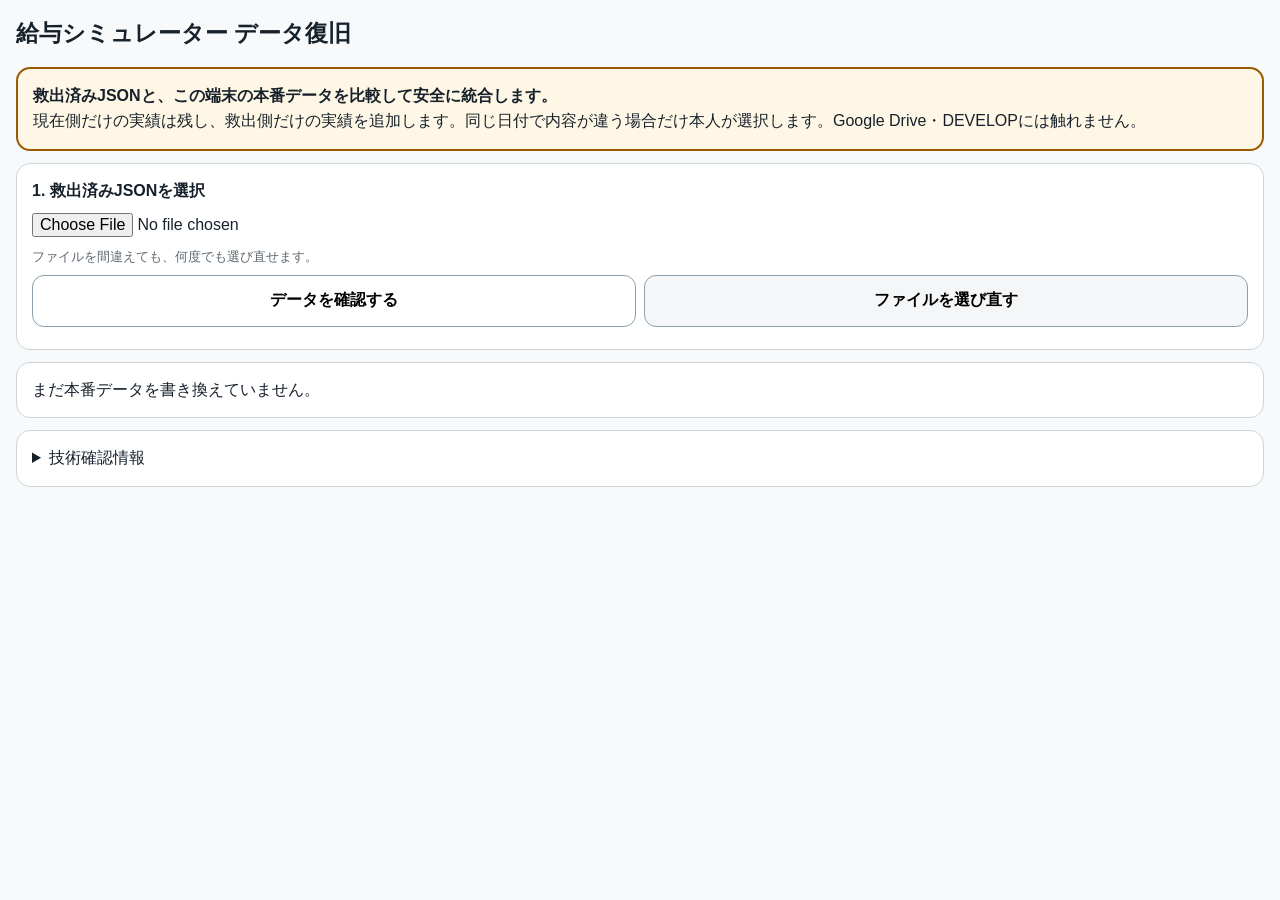
<file: production-data-recovery.html>
<!doctype html><html lang="ja"><head><meta charset="utf-8"><meta name="viewport" content="width=device-width,initial-scale=1,viewport-fit=cover"><title>給与シミュレーター データ復旧</title><style>body{font-family:-apple-system,BlinkMacSystemFont,"Segoe UI",sans-serif;margin:16px;line-height:1.55;background:#f7f9fa;color:#17212b}h1{font-size:23px}.card{background:#fff;border:1px solid #ccd5da;border-radius:14px;padding:15px;margin:12px 0}.ok{border:2px solid #287a3d;background:#eefaf1}.warn{border:2px solid #9a5b00;background:#fff7e6}.bad{border:2px solid #a61b1b;background:#fff0f0}.row{display:flex;gap:8px;flex-wrap:wrap}.row button{flex:1 1 180px}button,input{font-size:16px}button{width:100%;min-height:52px;font-size:16px;font-weight:700;padding:11px;border-radius:12px;border:1px solid #8ca0aa;background:#fff;margin:7px 0}button:disabled{opacity:.42}.secondary{font-weight:600;background:#f4f6f7}.danger{border-color:#a61b1b}.kv{display:grid;grid-template-columns:auto 1fr;gap:6px 10px}.kv div:nth-child(odd){font-weight:700}.conflict{border:1px solid #c66;border-radius:10px;padding:12px;margin:12px 0;background:#fff}.choice{display:block;border:1px solid #bbb;border-radius:9px;padding:10px;margin:8px 0}.choice input{transform:scale(1.2);margin-right:8px}.detail{font-size:14px;margin-left:25px}.small{font-size:13px;color:#5d6870}.file{display:block;margin:10px 0;width:100%}.check{display:flex;align-items:flex-start;gap:8px;margin:10px 0}.check input{margin-top:4px;transform:scale(1.2)}pre{white-space:pre-wrap;overflow-wrap:anywhere;font-size:12px;background:#f1f4f5;padding:10px;border-radius:9px}</style></head><body><h1>給与シミュレーター データ復旧</h1><div class="card warn"><b>救出済みJSONと、この端末の本番データを比較して安全に統合します。</b><br>現在側だけの実績は残し、救出側だけの実績を追加します。同じ日付で内容が違う場合だけ本人が選択します。Google Drive・DEVELOPには触れません。</div><div class="card" id="fileCard"><b>1. 救出済みJSONを選択</b><input id="file" class="file" type="file" accept="application/json,.json"><div class="small">ファイルを間違えても、何度でも選び直せます。</div><div class="row"><button id="inspect">データを確認する</button><button id="reselect" class="secondary">ファイルを選び直す</button></div></div><div id="status" class="card">まだ本番データを書き換えていません。</div><div id="summary" class="card" hidden></div><div id="conflicts" class="card warn" hidden></div><div id="backupBox" class="card" hidden><b>2. 統合前バックアップ</b><br>まず現在の本番データを端末内に退避します。その後、バックアップJSONを保存できます。ダウンロードをキャンセルしても、同じボタンから何度でもやり直せます。<button id="makeBackup">端末内に安全バックアップを作成</button><div id="backupReady" hidden><button id="downloadBackup">バックアップJSONをダウンロード</button><label class="check"><input id="backupConfirm" type="checkbox"><span>バックアップ内容を確認しました。統合へ進みます。</span></label></div></div><div id="applyBox" class="card" hidden><b>3. 本番へ統合</b><br>統合直前に、比較時から本番データが変わっていないことを再確認します。<button id="apply" disabled>確認済みの内容で本番へ統合する</button><button id="backToFile" class="secondary">ファイル選択からやり直す</button></div><div id="result" class="card" hidden></div><details class="card"><summary>技術確認情報</summary><pre id="tech">待機中</pre></details><script>(function(){'use strict';var KEY='taxiPayPwaStateV10',BACKUP_KEY='taxiPayRecoveryBeforeMergeV3';var $=function(id){return document.getElementById(id)};var fileEl=$('file'),statusEl=$('status'),summaryEl=$('summary'),conflictsEl=$('conflicts'),backupBox=$('backupBox'),backupReady=$('backupReady'),applyBox=$('applyBox'),resultEl=$('result'),techEl=$('tech'),applyBtn=$('apply'),confirmEl=$('backupConfirm');var currentRaw=null,currentState=null,rescueState=null,comparison=null,choices={},backupObj=null,backupName='';function clone(x){return JSON.parse(JSON.stringify(x))}function parseJson(raw){try{return{ok:true,value:JSON.parse(raw)}}catch(e){return{ok:false,error:e}}}function validState(s){return !!s&&typeof s==='object'&&!Array.isArray(s)&&Array.isArray(s.entries)&&Array.isArray(s.history)&&s.settings&&typeof s.settings==='object'}function revenue(e){if(e.grossRevenue!=null)return Number(e.grossRevenue);if(e.adjustedGrossSales!=null)return Number(e.adjustedGrossSales);if(e.grossSales!=null)return Number(e.grossSales);return 0}function canon(e){return JSON.stringify({date:e.date||'',paidLeaveUnits:Number(e.paidLeaveUnits||0),grossRevenue:revenue(e),clockIn:e.clockIn||'',clockOut:e.clockOut||'',normalBreakMinutes:Number(e.normalBreakMinutes||0),nightBreakMinutes:Number(e.nightBreakMinutes||0),holidayType:e.holidayType||'normal',hadAccident:!!e.hadAccident,hadViolation:!!e.hadViolation})}function detail(e){return '営収 '+revenue(e).toLocaleString('ja-JP')+'円 / 有休 '+Number(e.paidLeaveUnits||0)+' / 出 '+(e.clockIn||'―')+' / 帰 '+(e.clockOut||'―')+' / 通常休憩 '+Number(e.normalBreakMinutes||0)+'分 / 深夜休憩 '+Number(e.nightBreakMinutes||0)+'分'}function stateFromInput(x){if(validState(x))return x;if(x&&validState(x.state))return x.state;if(x&&Array.isArray(x.rows)){for(var i=0;i<x.rows.length;i++){var r=x.rows[i];if(r&&r.key===KEY&&validState(r.data))return r.data}}throw new Error('このJSONから本番勤務データを確認できませんでした。')}function getCurrent(){var raw=localStorage.getItem(KEY);if(raw===null)return{raw:null,state:{initialized:true,settings:{},entries:[],history:[]}};var p=parseJson(raw);if(!p.ok||!validState(p.value))throw new Error('現在の本番データ形式を安全に解析できません。');return{raw:raw,state:p.value}}function compare(cur,res){var byId={},byDate={},add=[],same=[],conflicts=[];cur.entries.forEach(function(e){if(e.id)byId[e.id]=e;if(!byDate[e.date])byDate[e.date]=[];byDate[e.date].push(e)});res.entries.forEach(function(r){var ih=r.id?byId[r.id]:null;if(ih){if(canon(ih)===canon(r))same.push(r);else conflicts.push({date:r.date,rescue:r,current:[ih],reason:'同一IDで内容相違'});return}var ds=byDate[r.date]||[],sem=null;for(var j=0;j<ds.length;j++){if(canon(ds[j])===canon(r)){sem=ds[j];break}}if(sem){same.push(r);return}if(ds.length){conflicts.push({date:r.date,rescue:r,current:ds,reason:'同じ日付で内容相違'});return}add.push(r)});return{add:add,same:same,conflicts:conflicts}}function download(name,obj){var blob=new Blob([JSON.stringify(obj,null,2)],{type:'application/json'}),a=document.createElement('a'),u=URL.createObjectURL(blob);a.href=u;a.download=name;document.body.appendChild(a);a.click();a.remove();setTimeout(function(){URL.revokeObjectURL(u)},1500)}function clearAfterFile(){summaryEl.hidden=true;conflictsEl.hidden=true;backupBox.hidden=true;backupReady.hidden=true;applyBox.hidden=true;resultEl.hidden=true;applyBtn.disabled=true;confirmEl.checked=false;choices={};comparison=null;rescueState=null;backupObj=null;backupName='';currentRaw=null;currentState=null}function restartFileSelection(){clearAfterFile();fileEl.value='';statusEl.className='card';statusEl.textContent='ファイルを選び直してください。本番データは変更していません。';techEl.textContent='待機中';try{fileEl.click()}catch(e){}}function allConflictsChosen(){if(!comparison)return false;for(var i=0;i<comparison.conflicts.length;i++){if(!choices[i])return false}return true}function updateApplyReady(){applyBtn.disabled=!(backupObj&&confirmEl.checked&&allConflictsChosen())}function renderConflicts(){conflictsEl.hidden=comparison.conflicts.length===0;if(!comparison.conflicts.length)return;var html='<b>同じ日付で内容が異なるデータ</b><div class="small">本人が実際の入力内容を確認し、日付ごとに採用する方を選んでください。</div>';comparison.conflicts.forEach(function(c,i){html+='<div class="conflict"><b>'+c.date+'</b><label class="choice"><input type="radio" name="conf'+i+'" value="current">現在のスマホ側を残す<div class="detail">'+c.current.map(detail).join('<br>')+'</div></label><label class="choice"><input type="radio" name="conf'+i+'" value="rescue">救出データを採用<div class="detail">'+detail(c.rescue)+'</div></label></div>'});conflictsEl.innerHTML=html;comparison.conflicts.forEach(function(c,i){var radios=document.querySelectorAll('input[name="conf'+i+'"]');for(var k=0;k<radios.length;k++){radios[k].addEventListener('change',function(ev){choices[i]=ev.target.value;updateApplyReady()})}})}$('inspect').addEventListener('click',function(){clearAfterFile();try{var f=fileEl.files&&fileEl.files[0];if(!f)throw new Error('救出済みJSONを選択してください。');var reader=new FileReader();reader.onerror=function(){statusEl.className='card bad';statusEl.textContent='JSONを読み込めませんでした。本番データは変更していません。'};reader.onload=function(){try{var p=parseJson(String(reader.result||''));if(!p.ok)throw new Error('JSONとして解析できません。');rescueState=stateFromInput(p.value);var cur=getCurrent();currentRaw=cur.raw;currentState=cur.state;comparison=compare(currentState,rescueState);summaryEl.hidden=false;summaryEl.innerHTML='<div class="kv"><div>選択ファイル</div><div>'+f.name+'</div><div>現在の本番</div><div>'+currentState.entries.length+'件</div><div>救出データ</div><div>'+rescueState.entries.length+'件</div><div>一致済み</div><div>'+comparison.same.length+'件</div><div>自動追加</div><div>'+comparison.add.length+'件</div><div>要確認</div><div>'+comparison.conflicts.length+'件</div></div>';renderConflicts();backupBox.hidden=false;statusEl.className='card ok';statusEl.innerHTML='<b>比較が完了しました。</b><br>内容が違う場合は「ファイルを選び直す」で戻れます。まだ本番データは変更していません。';techEl.textContent=JSON.stringify({status:'COMPARED',fileName:f.name,currentEntries:currentState.entries.length,rescueEntries:rescueState.entries.length,sameDates:comparison.same.map(function(e){return e.date}),addDates:comparison.add.map(function(e){return e.date}),conflictDates:comparison.conflicts.map(function(c){return c.date})},null,2)}catch(err){clearAfterFile();statusEl.className='card bad';statusEl.innerHTML='<b>比較できませんでした。</b><br>'+err.message+'<br>本番データは変更していません。';techEl.textContent=String(err&&err.stack?err.stack:err)}};reader.readAsText(f)}catch(err){statusEl.className='card bad';statusEl.textContent=err.message;techEl.textContent=String(err)}});$('reselect').addEventListener('click',restartFileSelection);$('backToFile').addEventListener('click',restartFileSelection);$('makeBackup').addEventListener('click',function(){try{if(!comparison||!currentState)throw new Error('先に救出JSONを確認してください。');if(!allConflictsChosen())throw new Error('競合データの選択を完了してください。');var now=getCurrent();if(now.raw!==currentRaw)throw new Error('比較後に本番データが変更されています。ファイル選択からやり直してください。');var stamp=new Date().toISOString();backupObj={backupFormat:'taxi-pay-before-recovery-v3',createdAt:stamp,key:KEY,state:currentRaw===null?null:clone(currentState)};localStorage.setItem(BACKUP_KEY,JSON.stringify(backupObj));if(localStorage.getItem(BACKUP_KEY)!==JSON.stringify(backupObj))throw new Error('端末内バックアップ検証に失敗しました。');backupName='taxi-pay-before-recovery-'+stamp.replace(/[:.]/g,'-')+'.json';backupReady.hidden=false;applyBox.hidden=false;confirmEl.checked=false;updateApplyReady();statusEl.className='card ok';statusEl.innerHTML='<b>端末内バックアップを作成しました。</b><br>必要ならJSONをダウンロードしてください。キャンセルしても何度でも再実行できます。';techEl.textContent=JSON.stringify({status:'BACKUP_READY',backupKey:BACKUP_KEY,backupFile:backupName},null,2)}catch(err){statusEl.className='card bad';statusEl.textContent=err.message;techEl.textContent=String(err)}});$('downloadBackup').addEventListener('click',function(){try{if(!backupObj)throw new Error('先に端末内バックアップを作成してください。');download(backupName,backupObj);statusEl.className='card ok';statusEl.innerHTML='<b>バックアップJSONの保存操作を開始しました。</b><br>キャンセルした場合は、同じ「バックアップJSONをダウンロード」をもう一度押してください。'}catch(err){statusEl.className='card bad';statusEl.textContent=err.message}});confirmEl.addEventListener('change',updateApplyReady);$('apply').addEventListener('click',function(){var wrote=false;try{if(!backupObj||!comparison||!rescueState||!currentState)throw new Error('バックアップ作成まで完了してください。');if(!confirmEl.checked)throw new Error('バックアップ確認にチェックしてください。');if(!allConflictsChosen())throw new Error('競合の選択が完了していません。');var now=getCurrent();if(now.raw!==currentRaw)throw new Error('比較後に本番データが変更されています。統合を中止しました。ファイル選択からやり直してください。');var merged=clone(currentState);if(currentRaw===null&&rescueState.settings)merged.settings=clone(rescueState.settings);merged.initialized=true;merged.entries=currentState.entries.map(clone);var removeIds={};comparison.conflicts.forEach(function(c,i){if(choices[i]==='rescue'){c.current.forEach(function(x){if(x.id)removeIds[x.id]=true})}});merged.entries=merged.entries.filter(function(e){return !(e.id&&removeIds[e.id])});comparison.add.forEach(function(e){merged.entries.push(clone(e))});comparison.conflicts.forEach(function(c,i){if(choices[i]==='rescue')merged.entries.push(clone(c.rescue))});localStorage.setItem(KEY,JSON.stringify(merged));wrote=true;var vp=parseJson(localStorage.getItem(KEY));if(!vp.ok||!validState(vp.value))throw new Error('統合後の本番データを再解析できません。');var vc=vp.value.entries.map(canon),expectedCurrent=currentState.entries.filter(function(e){return !(e.id&&removeIds[e.id])}).map(canon),expectedRescue=comparison.same.concat(comparison.add).concat(comparison.conflicts.filter(function(c,i){return choices[i]==='rescue'}).map(function(c){return c.rescue})).map(canon);if(!expectedCurrent.every(function(x){return vc.indexOf(x)>=0}))throw new Error('残すべき現在データが欠落しています。');if(!expectedRescue.every(function(x){return vc.indexOf(x)>=0}))throw new Error('採用した救出データが欠落しています。');resultEl.hidden=false;resultEl.className='card ok';resultEl.innerHTML='<b>安全統合に成功しました。</b><br>統合後 '+vp.value.entries.length+'件です。<div class="row"><button id="openApp">本番アプリを開いて確認</button><button id="undoMerge" class="secondary danger">統合前の状態へ戻す</button></div>';document.getElementById('openApp').onclick=function(){location.href='https://ttyseto-1027.github.io/taxi-pay-pwa/'};document.getElementById('undoMerge').onclick=function(){try{var b=parseJson(localStorage.getItem(BACKUP_KEY));if(!b.ok||!b.value||b.value.backupFormat!=='taxi-pay-before-recovery-v3')throw new Error('復元用バックアップを確認できません。');if(b.value.state===null)localStorage.removeItem(KEY);else localStorage.setItem(KEY,JSON.stringify(b.value.state));var check=localStorage.getItem(KEY);if(b.value.state===null){if(check!==null)throw new Error('元の空状態へ戻せませんでした。')}else if(check!==JSON.stringify(b.value.state))throw new Error('復元後の照合に失敗しました。');resultEl.className='card ok';resultEl.innerHTML='<b>統合前の状態へ戻しました。</b><br>必要ならファイル選択からやり直してください。<button id="restartAfterUndo">ファイル選択からやり直す</button>';document.getElementById('restartAfterUndo').onclick=restartFileSelection}catch(err){resultEl.className='card bad';resultEl.innerHTML='<b>自動復元に失敗しました。</b><br>'+err.message+'<br>それ以上操作せず、この画面を保存してください。'}};applyBtn.disabled=true;techEl.textContent=JSON.stringify({status:'SUCCESS',mergedEntries:vp.value.entries.length},null,2)}catch(err){if(wrote){try{if(currentRaw===null)localStorage.removeItem(KEY);else localStorage.setItem(KEY,currentRaw)}catch(ignore){}}resultEl.hidden=false;resultEl.className='card bad';resultEl.innerHTML='<b>統合に失敗しました。</b><br>元の本番データへ戻しました。 '+err.message+'<button id="restartAfterError" class="secondary">ファイル選択からやり直す</button>';document.getElementById('restartAfterError').onclick=restartFileSelection;techEl.textContent=String(err&&err.stack?err.stack:err)}});})();</script></body></html>
</file>
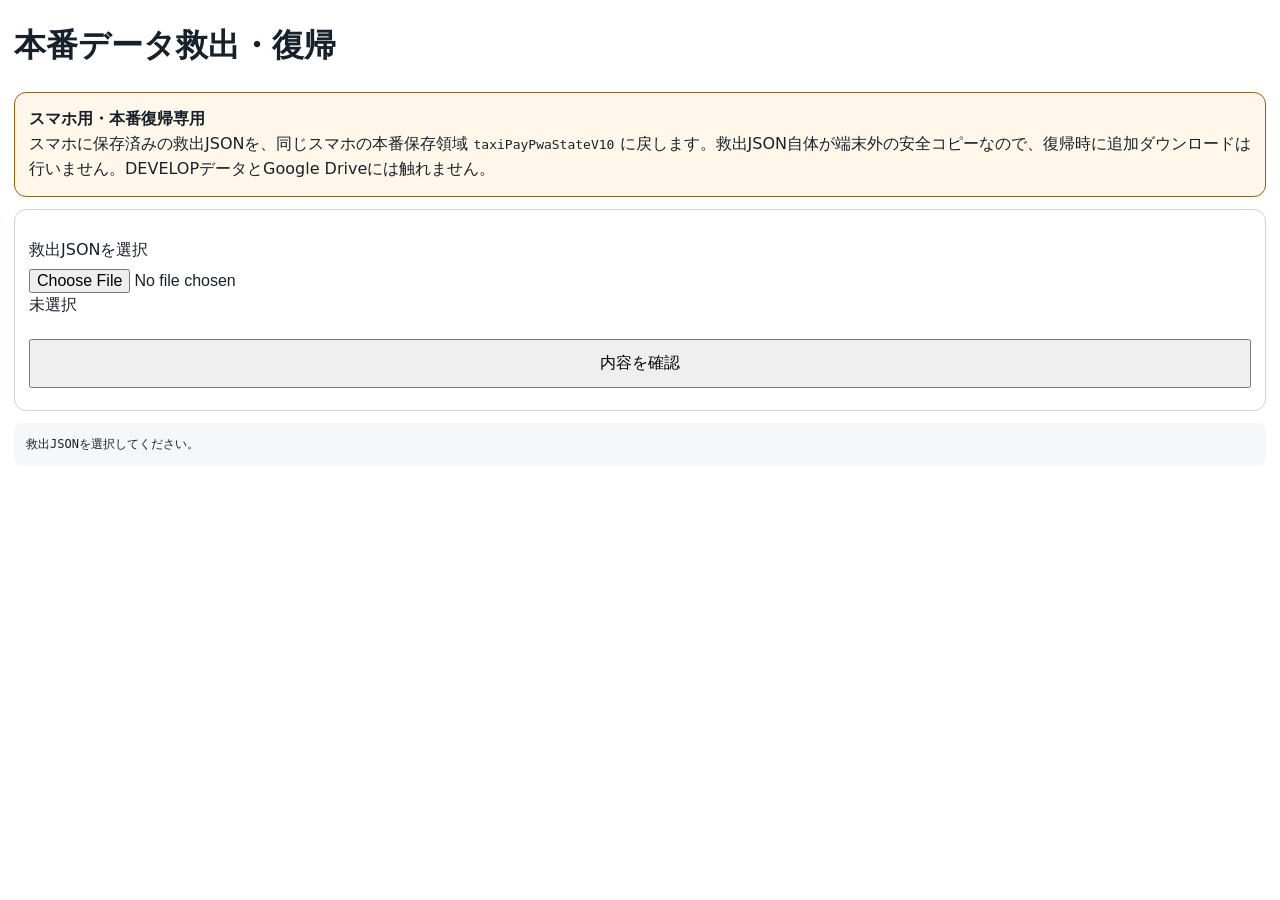
<file: production-rescue-restore.html>
<!doctype html><html lang="ja"><head><meta charset="utf-8"><meta name="viewport" content="width=device-width,initial-scale=1,viewport-fit=cover"><title>本番データ救出・復帰</title><style>body{font-family:system-ui;margin:14px;line-height:1.55;color:#17212b}button,input{font-size:16px;max-width:100%}button{min-height:48px;padding:12px 14px;margin:8px 0;width:100%}.card{border:1px solid #ccd5da;border-radius:12px;padding:14px;margin:12px 0}.ok{border-color:#0f5968;background:#f2fbfc}.warn{border-color:#a06000;background:#fff8ea}.danger{border-color:#a00000;background:#fff2f2}.hidden{display:none}.fileline{display:block;margin:14px 0}.fileline input{display:block;margin-top:6px;width:100%}.summary{font-weight:700}.kv{display:grid;grid-template-columns:auto 1fr;gap:6px 10px;margin:8px 0}.kv div:nth-child(odd){font-weight:700}pre{white-space:pre-wrap;overflow-wrap:anywhere;font-size:12px;background:#f5f7f8;padding:12px;border-radius:8px}.success{font-size:18px;font-weight:700}</style></head><body><h1>本番データ救出・復帰</h1><div class="card warn"><b>スマホ用・本番復帰専用</b><br>スマホに保存済みの救出JSONを、同じスマホの本番保存領域 <code>taxiPayPwaStateV10</code> に戻します。救出JSON自体が端末外の安全コピーなので、復帰時に追加ダウンロードは行いません。DEVELOPデータとGoogle Driveには触れません。</div><div class="card"><label class="fileline">救出JSONを選択<input id="file" type="file" accept="application/json,.json"><span id="fileinfo">未選択</span></label><button id="inspect">内容を確認</button></div><div id="preview" class="card hidden"></div><div id="restoreBox" class="card danger hidden"><b>検証可能な復帰テストを行います。</b><br>現在の本番データを端末内に二重退避した後、いったん本番V10を空にして消失状態を確認し、その直後に救出JSONから復帰します。途中で失敗した場合は復帰前データへ自動ロールバックします。<button id="restore">消失→救出JSON復帰を通しテスト</button></div><div id="result" class="card hidden"></div><pre id="log">救出JSONを選択してください。</pre><script>const KEY='taxiPayPwaStateV10',BACKUP_KEY='taxiPayProductionRescueBeforeRestoreV1',RECOVERY_KEY='taxiPayRecoverySnapshotsV1';const $=id=>document.getElementById(id);let normalized=null;function parse(raw){try{return{ok:true,value:JSON.parse(raw)}}catch(e){return{ok:false,error:e}}}function isState(s){return !!s&&typeof s==='object'&&!Array.isArray(s)&&Array.isArray(s.entries)&&Array.isArray(s.history)&&s.settings&&typeof s.settings==='object'}function normalizeInput(x){if(isState(x))return{state:x,format:'raw-production-state'};if(x&&['taxi-pay-production-rescue-v1','taxi-pay-production-rescue-merged-v1'].includes(x.rescueFormat)&&x.key===KEY&&isState(x.state))return{state:x.state,format:x.rescueFormat};throw new Error('対応する本番救出JSONではありません。')}function sums(s){const e=s.entries;return{entries:e.length,history:s.history.length,dates:e.map(x=>x.date).filter(Boolean).sort(),gross:e.reduce((a,x)=>a+Number(x.grossRevenue??x.adjustedGrossSales??0),0)}}function snapshotCurrent(raw,stamp){if(raw===null)return;const old=parse(localStorage.getItem(RECOVERY_KEY)||'[]');const rows=old.ok&&Array.isArray(old.value)?old.value:[];if(rows.at(-1)?.raw!==raw)rows.push({at:stamp,sourceKey:KEY,reason:'before:manual-rescue-restore',raw});localStorage.setItem(RECOVERY_KEY,JSON.stringify(rows.slice(-5)))}function validateIncoming(s){if(!isState(s))throw new Error('state形式が不正です');const summary=sums(s);if(summary.entries+summary.history<=0)throw new Error('勤務実績・締め履歴が0件です');for(const e of s.entries){if(!e||typeof e!=='object'||!e.date)throw new Error('勤務実績に日付のないデータがあります')}JSON.stringify(s);return summary}$('file').onchange=()=>{$('fileinfo').textContent=$('file').files[0]?.name||'未選択';normalized=null;$('preview').classList.add('hidden');$('restoreBox').classList.add('hidden');$('result').classList.add('hidden')};$('inspect').onclick=async()=>{try{const f=$('file').files[0];if(!f)throw new Error('救出JSONを選択してください');const p=parse(await f.text());if(!p.ok)throw new Error('JSONを解析できません');normalized=normalizeInput(p.value);const incoming=validateIncoming(normalized.state),currentRaw=localStorage.getItem(KEY),cp=currentRaw===null?null:parse(currentRaw),current=cp&&cp.ok&&isState(cp.value)?sums(cp.value):{entries:0,history:0,dates:[],gross:0};$('preview').className='card ok';$('preview').innerHTML='<div class="summary">復帰内容の確認</div><div class="kv"><div>救出件数</div><div>'+incoming.entries+'件</div><div>救出日付</div><div>'+incoming.dates.join(', ')+'</div><div>救出営収合計</div><div>'+incoming.gross.toLocaleString('ja-JP')+'円</div><div>現在の本番件数</div><div>'+current.entries+'件</div></div>';$('preview').classList.remove('hidden');$('restoreBox').classList.remove('hidden');$('log').textContent=JSON.stringify({mode:'PREVIEW_ONLY',incoming,current},null,2)}catch(e){normalized=null;$('restoreBox').classList.add('hidden');$('log').textContent='ERROR: '+e.message}};$('restore').onclick=()=>{let beforeRaw=localStorage.getItem(KEY);try{if(!normalized)throw new Error('先に内容を確認してください');const incoming=validateIncoming(normalized.state),stamp=new Date().toISOString();const bp=beforeRaw===null?null:parse(beforeRaw);const beforePack={rescueFormat:'taxi-pay-production-before-restore-v1',createdAt:stamp,key:KEY,state:bp&&bp.ok?bp.value:null};localStorage.setItem(BACKUP_KEY,JSON.stringify(beforePack));if(localStorage.getItem(BACKUP_KEY)!==JSON.stringify(beforePack))throw new Error('復帰前退避に失敗');snapshotCurrent(beforeRaw,stamp);const rc=parse(localStorage.getItem(RECOVERY_KEY)||'[]');if(beforeRaw!==null&&(!rc.ok||!Array.isArray(rc.value)||!rc.value.some(x=>x.raw===beforeRaw)))throw new Error('復旧スナップショットの作成に失敗');localStorage.removeItem(KEY);if(localStorage.getItem(KEY)!==null)throw new Error('消失状態を作れませんでした');$('log').textContent='STEP 1/2: 本番V10が空になったことを確認。\nSTEP 2/2: 救出JSONから復帰中…';const incomingRaw=JSON.stringify(normalized.state);localStorage.setItem(KEY,incomingRaw);const verifyRaw=localStorage.getItem(KEY);if(verifyRaw!==incomingRaw)throw new Error('書き込み後の完全一致照合に失敗');const vp=parse(verifyRaw);if(!vp.ok||!isState(vp.value))throw new Error('復帰後JSONの再解析に失敗');const verified=sums(vp.value);if(verified.entries!==incoming.entries||verified.history!==incoming.history||JSON.stringify(verified.dates)!==JSON.stringify(incoming.dates)||verified.gross!==incoming.gross)throw new Error('復帰後の件数・日付・営収検証に失敗');$('result').className='card ok';$('result').innerHTML='<div class="success">救出→復帰 通しテスト成功</div><div>本番V10を一度消失させた後、救出JSONだけから復元しました。</div><div class="kv"><div>復帰件数</div><div>'+verified.entries+'件</div><div>日付</div><div>'+verified.dates.join(', ')+'</div><div>営収合計</div><div>'+verified.gross.toLocaleString('ja-JP')+'円</div></div><button id="openProd">本番アプリを開いて確認</button>';$('result').classList.remove('hidden');$('restoreBox').classList.add('hidden');$('log').textContent=JSON.stringify({status:'END_TO_END_RESTORE_SUCCESS',lossStateVerified:true,exactRawVerified:true,summaryVerified:true,summary:verified},null,2);$('openProd').onclick=()=>location.href='https://ttyseto-1027.github.io/taxi-pay-pwa/'}catch(e){try{if(beforeRaw===null)localStorage.removeItem(KEY);else localStorage.setItem(KEY,beforeRaw)}catch{}$('log').textContent='ERROR: '+e.message+'\n本番V10は復帰前データへロールバックしました。'}};</script></body></html>
</file>
